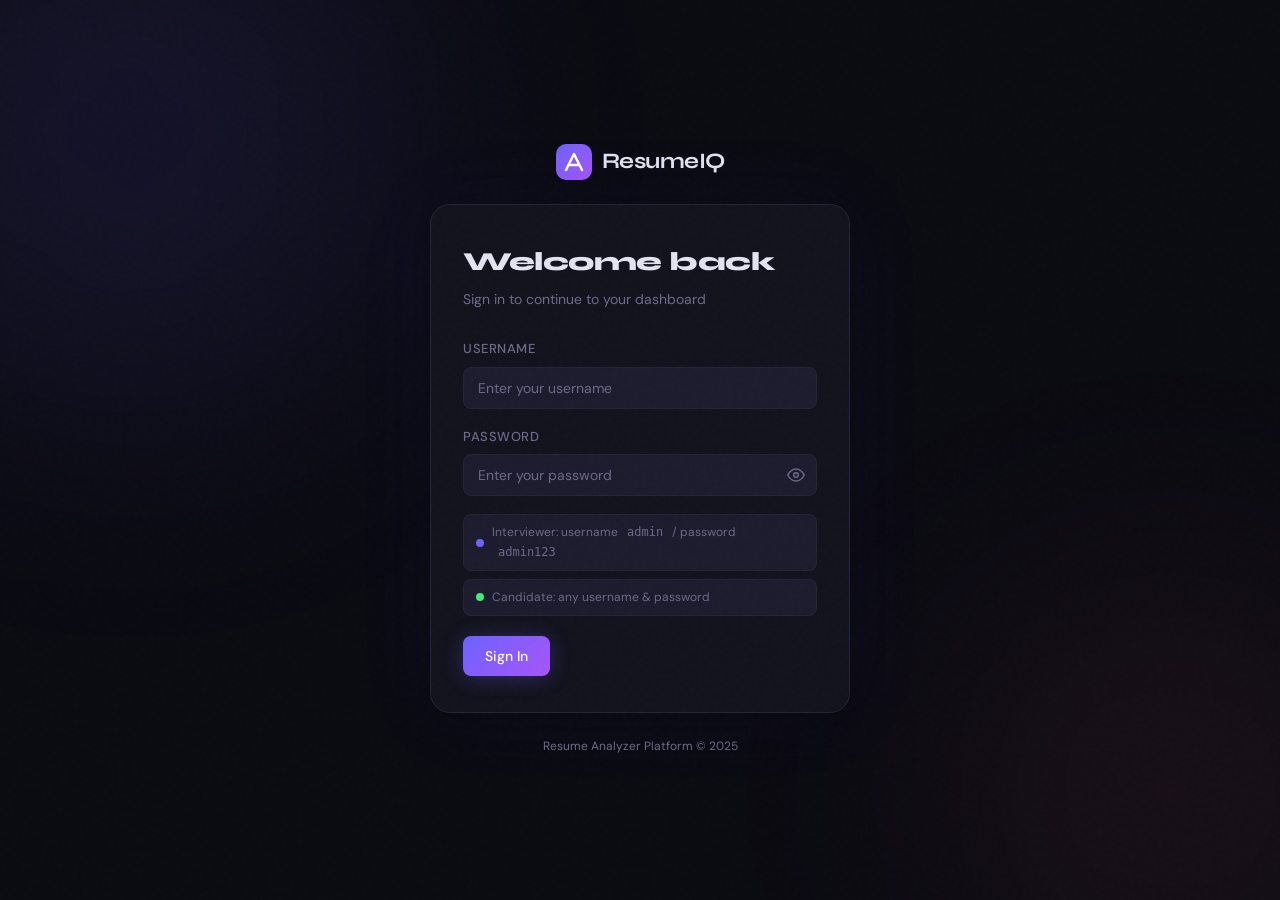
<file: frontend/index.html>
<script>
const API = "https://resume-analyzer-ufff.onrender.com"; // replace with your Render URL
</script>

<!DOCTYPE html>
<html lang="en">
<head>
<meta charset="UTF-8"/>
<meta name="viewport" content="width=device-width,initial-scale=1.0"/>
<title>ResumeIQ — Login</title>
<link href="https://fonts.googleapis.com/css2?family=Syne:wght@400;700;800&family=DM+Sans:wght@300;400;500&display=swap" rel="stylesheet">
<link rel="stylesheet" href="style.css"/>
</head>
<body class="login-page">
  <div class="orb orb1"></div>
  <div class="orb orb2"></div>

  <div class="login-wrap">
    <div class="login-brand">
      <div class="brand-icon">
        <svg width="36" height="36" viewBox="0 0 36 36" fill="none">
          <rect width="36" height="36" rx="10" fill="url(#bg)"/>
          <path d="M10 26L18 10L26 26" stroke="white" stroke-width="2.5" stroke-linecap="round" stroke-linejoin="round"/>
          <path d="M13 21H23" stroke="white" stroke-width="2.5" stroke-linecap="round"/>
          <defs><linearGradient id="bg" x1="0" y1="0" x2="36" y2="36" gradientUnits="userSpaceOnUse">
            <stop stop-color="#6c63ff"/><stop offset="1" stop-color="#a855f7"/>
          </linearGradient></defs>
        </svg>
      </div>
      <span class="brand-name">ResumeIQ</span>
    </div>

    <div class="login-card">
      <h1 class="login-title">Welcome back</h1>
      <p class="login-sub">Sign in to continue to your dashboard</p>

      <div id="errorMsg" class="alert alert-error" style="display:none"></div>

      <div class="form-group">
        <label class="form-label">Username</label>
        <input type="text" id="username" class="form-input" placeholder="Enter your username" autocomplete="username"/>
      </div>

      <div class="form-group">
        <label class="form-label">Password</label>
        <div class="input-wrap">
          <input type="password" id="password" class="form-input" placeholder="Enter your password" autocomplete="current-password"/>
          <button class="toggle-pass" onclick="togglePass()" type="button">
            <svg id="eyeIcon" width="18" height="18" viewBox="0 0 24 24" fill="none" stroke="currentColor" stroke-width="2"><path d="M1 12s4-8 11-8 11 8 11 8-4 8-11 8-11-8-11-8z"/><circle cx="12" cy="12" r="3"/></svg>
          </button>
        </div>
      </div>

      <div class="role-hint">
        <div class="hint-badge">
          <span class="dot dot-purple"></span>
          <span>Interviewer: username <code>admin</code> / password <code>admin123</code></span>
        </div>
        <div class="hint-badge">
          <span class="dot dot-green"></span>
          <span>Candidate: any username &amp; password</span>
        </div>
      </div>

      <button class="btn-primary" onclick="login()" id="loginBtn">
        <span id="loginText">Sign In</span>
        <div id="loginSpinner" class="spinner" style="display:none"></div>
      </button>
    </div>

    <p class="login-footer">Resume Analyzer Platform &copy; 2025</p>
  </div>

  <script src="script.js"></script>
  <script>
    function togglePass() {
      const p = document.getElementById('password');
      p.type = p.type === 'password' ? 'text' : 'password';
    }
    async function login() {
      const username = document.getElementById('username').value.trim();
      const password = document.getElementById('password').value;
      const err = document.getElementById('errorMsg');
      err.style.display = 'none';

      if (!username || !password) {
        err.textContent = 'Please fill in all fields.';
        err.style.display = 'flex';
        return;
      }

      setLoading('loginBtn','loginText','loginSpinner', true, 'Signing in…');

      try {
        const res = await fetch(`${API}/login`, {
          method: 'POST',
          headers: {'Content-Type':'application/json'},
          body: JSON.stringify({username, password})
        });
        const data = await res.json();

        localStorage.setItem('token', data.token);
        localStorage.setItem('role', data.role);

        if (data.role === 'interviewer') {
          window.location.href = 'interviewer.html';
        } else {
          window.location.href = 'upload.html';
        }
      } catch(e) {
        document.getElementById('errorMsg').textContent = 'Connection error. Is the backend running?';
        document.getElementById('errorMsg').style.display = 'flex';
        setLoading('loginBtn','loginText','loginSpinner', false, 'Sign In');
      }
    }

    document.addEventListener('keydown', e => { if(e.key === 'Enter') login(); });
  </script>
</body>
</html>
</file>
<file: frontend/style.css>
/* ════════════════════════════════
   ResumeIQ — Shared Stylesheet
   ════════════════════════════════ */

:root {
  --bg: #0b0b12;
  --surface: #13131e;
  --surface2: #1c1c2e;
  --border: #252538;
  --accent: #6c63ff;
  --accent-glow: rgba(108,99,255,0.25);
  --accent2: #ff6584;
  --accent3: #43e97b;
  --text: #e2e2f0;
  --muted: #6b6b8a;
  --gold: #f5c842;
  --purple: #a855f7;
  --radius: 14px;
  --radius-sm: 8px;
  --shadow: 0 4px 32px rgba(0,0,0,0.4);
}

*, *::before, *::after { box-sizing: border-box; margin: 0; padding: 0; }
html { scroll-behavior: smooth; }

body {
  background: var(--bg);
  color: var(--text);
  font-family: 'DM Sans', sans-serif;
  font-size: 15px;
  line-height: 1.6;
  min-height: 100vh;
  overflow-x: hidden;
}

/* ── NOISE ── */
body::before {
  content: '';
  position: fixed; inset: 0;
  background-image: url("data:image/svg+xml,%3Csvg viewBox='0 0 200 200' xmlns='http://www.w3.org/2000/svg'%3E%3Cfilter id='n'%3E%3CfeTurbulence type='fractalNoise' baseFrequency='0.9' numOctaves='4' stitchTiles='stitch'/%3E%3C/filter%3E%3Crect width='100%25' height='100%25' filter='url(%23n)' opacity='0.04'/%3E%3C/svg%3E");
  pointer-events: none; z-index: 9999; opacity: .35;
}

/* ── ORBS ── */
.orb { position: fixed; border-radius: 50%; filter: blur(130px); pointer-events: none; z-index: 0; }
.orb1 { width: 560px; height: 560px; background: rgba(108,99,255,.1); top: -150px; left: -150px; }
.orb2 { width: 420px; height: 420px; background: rgba(255,101,132,.07); bottom: -100px; right: -100px; }

/* ── TYPOGRAPHY ── */
h1, h2, h3 { font-family: 'Syne', sans-serif; }
.grad-text {
  background: linear-gradient(135deg, #6c63ff, #a855f7, #ff6584);
  -webkit-background-clip: text;
  -webkit-text-fill-color: transparent;
  background-clip: text;
}
.muted { color: var(--muted); font-size: 13px; }
.muted-text { color: var(--muted); font-size: 13px; }
code { font-family: 'DM Mono', monospace; background: var(--surface2); padding: 1px 6px; border-radius: 4px; font-size: 12px; }

/* ════════════════════════
   LOGIN PAGE
   ════════════════════════ */
.login-page {
  display: flex;
  align-items: center;
  justify-content: center;
  min-height: 100vh;
  padding: 24px;
}

.login-wrap {
  width: 100%;
  max-width: 420px;
  position: relative;
  z-index: 1;
  display: flex;
  flex-direction: column;
  align-items: center;
  gap: 24px;
}

.login-brand {
  display: flex;
  align-items: center;
  gap: 10px;
  font-family: 'Syne', sans-serif;
  font-size: 22px;
  font-weight: 700;
  letter-spacing: -0.5px;
}

.login-card {
  width: 100%;
  background: var(--surface);
  border: 1px solid var(--border);
  border-radius: 20px;
  padding: 36px 32px;
  box-shadow: var(--shadow), 0 0 80px rgba(108,99,255,.08);
}

.login-title {
  font-size: 26px;
  font-weight: 800;
  margin-bottom: 6px;
  letter-spacing: -0.5px;
}
.login-sub { color: var(--muted); margin-bottom: 28px; font-size: 14px; }

.login-footer { color: var(--muted); font-size: 12px; }

/* ── ROLE HINT ── */
.role-hint {
  display: flex;
  flex-direction: column;
  gap: 8px;
  margin: 16px 0 20px;
}
.hint-badge {
  display: flex;
  align-items: center;
  gap: 8px;
  background: var(--surface2);
  border: 1px solid var(--border);
  border-radius: 8px;
  padding: 8px 12px;
  font-size: 12px;
  color: var(--muted);
}
.dot { width: 8px; height: 8px; border-radius: 50%; flex-shrink: 0; }
.dot-purple { background: var(--accent); }
.dot-green { background: var(--accent3); }

/* ════════════════════════
   NAVBAR
   ════════════════════════ */
.navbar {
  position: sticky;
  top: 0;
  z-index: 100;
  display: flex;
  align-items: center;
  padding: 0 28px;
  height: 60px;
  background: rgba(11,11,18,0.85);
  backdrop-filter: blur(20px);
  border-bottom: 1px solid var(--border);
  gap: 24px;
}

.nav-brand {
  display: flex;
  align-items: center;
  gap: 10px;
  font-family: 'Syne', sans-serif;
  font-size: 18px;
  font-weight: 700;
  letter-spacing: -0.3px;
  flex-shrink: 0;
}

.nav-tabs {
  display: flex;
  gap: 4px;
  flex: 1;
  justify-content: center;
}

.nav-tab {
  background: none;
  border: none;
  color: var(--muted);
  font-family: 'DM Sans', sans-serif;
  font-size: 14px;
  font-weight: 500;
  padding: 6px 16px;
  border-radius: 8px;
  cursor: pointer;
  transition: all 0.2s;
}
.nav-tab:hover { background: var(--surface2); color: var(--text); }
.nav-tab.active { background: rgba(108,99,255,0.15); color: var(--accent); }

.nav-links { flex: 1; }
.nav-right { display: flex; align-items: center; gap: 12px; }

.nav-badge {
  font-size: 11px;
  font-weight: 600;
  padding: 3px 10px;
  border-radius: 100px;
  letter-spacing: 0.5px;
  text-transform: uppercase;
}
.interviewer-badge { background: rgba(108,99,255,0.15); color: var(--accent); border: 1px solid rgba(108,99,255,0.3); }
.candidate-badge { background: rgba(67,233,123,0.1); color: var(--accent3); border: 1px solid rgba(67,233,123,0.2); }

/* ════════════════════════
   PAGE LAYOUT
   ════════════════════════ */
.app-page { display: flex; flex-direction: column; min-height: 100vh; }

.page-content {
  flex: 1;
  max-width: 1100px;
  margin: 0 auto;
  width: 100%;
  padding: 40px 28px 60px;
  position: relative;
  z-index: 1;
}

.page-title {
  font-size: 32px;
  font-weight: 800;
  letter-spacing: -1px;
  line-height: 1.2;
}
.page-sub { color: var(--muted); margin-top: 6px; font-size: 14px; }

.section-title {
  font-family: 'Syne', sans-serif;
  font-size: 20px;
  font-weight: 700;
}

.panel-header {
  display: flex;
  align-items: flex-start;
  justify-content: space-between;
  margin-bottom: 28px;
  gap: 16px;
}

/* ════════════════════════
   CARD
   ════════════════════════ */
.card {
  background: var(--surface);
  border: 1px solid var(--border);
  border-radius: var(--radius);
  padding: 24px;
  transition: border-color 0.2s;
}
.card:hover { border-color: rgba(108,99,255,0.3); }

/* ════════════════════════
   FORMS
   ════════════════════════ */
.form-group { margin-bottom: 18px; }
.form-label {
  display: block;
  font-size: 13px;
  font-weight: 500;
  color: var(--muted);
  margin-bottom: 7px;
  text-transform: uppercase;
  letter-spacing: 0.5px;
}
.form-input {
  width: 100%;
  background: var(--surface2);
  border: 1px solid var(--border);
  border-radius: var(--radius-sm);
  padding: 11px 14px;
  color: var(--text);
  font-family: 'DM Sans', sans-serif;
  font-size: 14px;
  outline: none;
  transition: border-color 0.2s, box-shadow 0.2s;
}
.form-input:focus {
  border-color: var(--accent);
  box-shadow: 0 0 0 3px var(--accent-glow);
}
.form-input::placeholder { color: var(--muted); }

.input-wrap { position: relative; }
.toggle-pass {
  position: absolute; right: 12px; top: 50%;
  transform: translateY(-50%);
  background: none; border: none;
  color: var(--muted); cursor: pointer;
  display: flex; align-items: center;
}

/* ════════════════════════
   BUTTONS
   ════════════════════════ */
.btn-primary {
  display: inline-flex;
  align-items: center;
  justify-content: center;
  gap: 8px;
  background: linear-gradient(135deg, var(--accent), var(--purple));
  color: white;
  border: none;
  border-radius: var(--radius-sm);
  padding: 11px 22px;
  font-family: 'DM Sans', sans-serif;
  font-size: 14px;
  font-weight: 500;
  cursor: pointer;
  transition: opacity 0.2s, transform 0.1s, box-shadow 0.2s;
  box-shadow: 0 2px 20px rgba(108,99,255,.3);
  white-space: nowrap;
}
.btn-primary:hover { opacity: 0.9; transform: translateY(-1px); box-shadow: 0 4px 28px rgba(108,99,255,.45); }
.btn-primary:active { transform: translateY(0); }
.btn-primary:disabled { opacity: 0.5; cursor: not-allowed; transform: none; }
.btn-full { width: 100%; }

.btn-outline {
  display: inline-flex; align-items: center; justify-content: center;
  background: transparent;
  border: 1px solid var(--border);
  color: var(--text);
  border-radius: var(--radius-sm);
  padding: 9px 20px;
  font-family: 'DM Sans', sans-serif;
  font-size: 14px;
  cursor: pointer;
  transition: all 0.2s;
}
.btn-outline:hover { border-color: var(--accent); color: var(--accent); }

.btn-ghost {
  background: none; border: none;
  color: var(--muted); font-family: 'DM Sans', sans-serif;
  font-size: 14px; cursor: pointer;
  padding: 6px 12px; border-radius: 8px;
  transition: all 0.2s;
}
.btn-ghost:hover { background: var(--surface2); color: var(--text); }

.btn-remove {
  background: none; border: none;
  color: var(--muted); font-size: 16px;
  cursor: pointer; padding: 4px 6px;
  border-radius: 6px; transition: all 0.2s;
  line-height: 1;
}
.btn-remove:hover { background: rgba(255,101,132,0.1); color: var(--accent2); }

.btn-link {
  color: var(--accent); font-size: 13px;
  text-decoration: none; transition: opacity 0.2s;
}
.btn-link:hover { opacity: 0.75; }

/* ════════════════════════
   ALERTS
   ════════════════════════ */
.alert {
  display: flex; align-items: center; gap: 10px;
  padding: 12px 16px;
  border-radius: var(--radius-sm);
  font-size: 14px;
  margin-bottom: 16px;
  border: 1px solid transparent;
}
.alert-error { background: rgba(255,101,132,0.1); color: var(--accent2); border-color: rgba(255,101,132,0.2); }
.alert-success { background: rgba(67,233,123,0.1); color: var(--accent3); border-color: rgba(67,233,123,0.2); }

/* ════════════════════════
   SPINNERS
   ════════════════════════ */
.spinner {
  width: 16px; height: 16px;
  border: 2px solid rgba(255,255,255,0.3);
  border-top-color: white;
  border-radius: 50%;
  animation: spin 0.7s linear infinite;
  flex-shrink: 0;
}
.spinner-lg {
  width: 36px; height: 36px;
  border: 3px solid rgba(108,99,255,0.2);
  border-top-color: var(--accent);
  border-radius: 50%;
  animation: spin 0.7s linear infinite;
}
@keyframes spin { to { transform: rotate(360deg); } }

.loading-state {
  display: flex; flex-direction: column;
  align-items: center; gap: 16px;
  padding: 60px 20px;
  color: var(--muted); font-size: 14px;
}
.empty-state {
  display: flex; flex-direction: column;
  align-items: center; gap: 12px;
  padding: 60px 20px;
  color: var(--muted); text-align: center;
}
.empty-icon { font-size: 48px; }

/* ════════════════════════
   TAGS & CHIPS
   ════════════════════════ */
.tags-wrap { display: flex; flex-wrap: wrap; gap: 6px; margin-top: 4px; }
.tag {
  font-size: 12px; font-family: 'DM Mono', monospace;
  background: var(--surface2);
  border: 1px solid var(--border);
  border-radius: 6px; padding: 3px 9px;
  color: var(--text);
}
.tag-more { color: var(--muted); }
.tag-gold { background: rgba(245,200,66,0.1); border-color: rgba(245,200,66,0.2); color: var(--gold); }
.tag-purple { background: rgba(168,85,247,0.1); border-color: rgba(168,85,247,0.2); color: var(--purple); }
.tag-match { background: rgba(67,233,123,0.1); border-color: rgba(67,233,123,0.2); color: var(--accent3); }
.tag-miss { background: rgba(255,101,132,0.08); border-color: rgba(255,101,132,0.15); color: var(--accent2); }

.chip {
  display: inline-flex; align-items: center; gap: 6px;
  background: rgba(108,99,255,0.15); border: 1px solid rgba(108,99,255,0.3);
  color: var(--accent); border-radius: 100px;
  font-size: 13px; padding: 4px 10px 4px 12px;
}
.chip-remove {
  background: none; border: none; color: rgba(108,99,255,0.6);
  cursor: pointer; font-size: 12px; padding: 0 2px; line-height: 1;
  transition: color 0.2s;
}
.chip-remove:hover { color: var(--accent2); }
.skill-chips { display: flex; flex-wrap: wrap; gap: 6px; margin-top: 12px; min-height: 4px; }

/* ════════════════════════
   UPLOAD PAGE
   ════════════════════════ */
.upload-hero { margin-bottom: 28px; text-align: center; }
.upload-card { max-width: 600px; margin: 0 auto 40px; }

.dropzone {
  border: 2px dashed var(--border);
  border-radius: var(--radius);
  padding: 48px 32px;
  display: flex; flex-direction: column;
  align-items: center; gap: 12px;
  transition: all 0.2s; cursor: pointer;
  text-align: center;
}
.dropzone:hover, .dropzone.drag-over {
  border-color: var(--accent);
  background: rgba(108,99,255,0.05);
}
.drop-icon { margin-bottom: 4px; }
.drop-title { font-family: 'Syne', sans-serif; font-size: 17px; font-weight: 700; }
.drop-sub { color: var(--muted); font-size: 13px; margin-bottom: 8px; }

.file-preview {
  display: flex; align-items: center; gap: 14px;
  padding: 14px;
  background: var(--surface2);
  border-radius: var(--radius-sm);
  border: 1px solid var(--border);
  margin-bottom: 16px;
}
.file-icon { font-size: 28px; }
.file-info { flex: 1; }
.file-name { display: block; font-weight: 500; font-size: 14px; }
.file-size { font-size: 12px; color: var(--muted); }

/* ── RESULTS ── */
.results-section { max-width: 860px; margin: 0 auto; animation: fadeUp 0.4s ease; }

.results-header {
  display: flex; align-items: center;
  justify-content: space-between;
  margin-bottom: 24px;
}
.score-badge-big {
  font-family: 'Syne', sans-serif;
  font-size: 22px; font-weight: 800;
  padding: 8px 18px;
  border-radius: 12px;
  border: 1px solid currentColor;
}

.results-grid {
  display: grid;
  grid-template-columns: repeat(auto-fit, minmax(220px, 1fr));
  gap: 16px;
  margin-bottom: 20px;
}
.result-card { display: flex; flex-direction: column; gap: 8px; }
.rc-icon { font-size: 22px; }
.rc-label { font-size: 12px; text-transform: uppercase; letter-spacing: 0.8px; color: var(--muted); font-weight: 600; }
.rc-value { font-family: 'Syne', sans-serif; font-size: 28px; font-weight: 800; }

.score-breakdown { margin-top: 4px; }
.score-bar-wrap { display: flex; align-items: center; gap: 14px; }
.score-bar-label { font-size: 13px; color: var(--muted); min-width: 100px; }
.score-bar-track { flex: 1; height: 8px; background: var(--surface2); border-radius: 100px; overflow: hidden; }
.score-bar-fill { height: 100%; border-radius: 100px; transition: width 1s cubic-bezier(.22,1,.36,1); }
.score-bar-num { font-family: 'DM Mono', monospace; font-size: 14px; min-width: 55px; text-align: right; }

/* ════════════════════════
   INTERVIEWER TABS
   ════════════════════════ */
.tab-panel.active { display: block !important; animation: fadeUp 0.3s ease; }

/* ── CANDIDATES GRID ── */
.candidates-grid {
  display: grid;
  grid-template-columns: repeat(auto-fill, minmax(280px, 1fr));
  gap: 16px;
}
.candidate-card { cursor: pointer; transition: all 0.2s; }
.candidate-card:hover { border-color: var(--accent); transform: translateY(-2px); box-shadow: 0 8px 32px rgba(108,99,255,.15); }

.cc-top { display: flex; align-items: center; gap: 12px; margin-bottom: 14px; }
.cc-avatar {
  width: 42px; height: 42px; border-radius: 12px;
  background: linear-gradient(135deg, var(--accent), var(--purple));
  display: flex; align-items: center; justify-content: center;
  font-family: 'Syne', sans-serif; font-size: 18px; font-weight: 700;
  color: white; flex-shrink: 0;
}
.cc-info { flex: 1; min-width: 0; }
.cc-name { font-weight: 600; font-size: 15px; white-space: nowrap; overflow: hidden; text-overflow: ellipsis; }
.cc-cgpa { font-size: 12px; color: var(--muted); margin-top: 2px; }
.cc-score {
  font-family: 'Syne', sans-serif; font-size: 18px; font-weight: 800;
  padding: 4px 10px; border-radius: 8px; border: 1px solid;
  flex-shrink: 0; text-align: center;
  line-height: 1.3;
}
.cc-score span { font-size: 11px; opacity: 0.7; }
.cc-skills { display: flex; flex-wrap: wrap; gap: 5px; margin-bottom: 14px; }
.cc-footer { display: flex; justify-content: space-between; align-items: center; font-size: 13px; }
.view-link { color: var(--accent); font-size: 13px; }

/* ── LEADERBOARD ── */
.lb-header, .lb-row {
  display: grid;
  grid-template-columns: 60px 1fr 80px 70px 1fr;
  align-items: center;
  gap: 16px;
  padding: 12px 20px;
}
.lb-header {
  font-size: 11px; text-transform: uppercase; letter-spacing: 0.8px;
  color: var(--muted); font-weight: 600;
  border-bottom: 1px solid var(--border);
}
.lb-row {
  background: var(--surface);
  border: 1px solid var(--border);
  border-radius: var(--radius-sm);
  margin-bottom: 6px;
  transition: all 0.2s;
  font-size: 14px;
}
.lb-row:hover { border-color: rgba(108,99,255,0.3); }
.lb-top { background: linear-gradient(135deg, rgba(108,99,255,0.06), rgba(168,85,247,0.04)); border-color: rgba(108,99,255,0.2); }
.lb-rank { font-family: 'Syne', sans-serif; font-size: 18px; font-weight: 800; }
.lb-name { font-weight: 500; }
.lb-score { font-family: 'DM Mono', monospace; font-weight: 700; }
.lb-cgpa { color: var(--muted); font-size: 13px; }
.lb-skills { display: flex; flex-wrap: wrap; gap: 4px; }

/* ── JOB MATCH ── */
.jm-input-card { margin-bottom: 28px; }
.jm-input-row {
  display: flex; gap: 10px; align-items: flex-start;
}
.jm-input-row .form-input { flex: 1; }

.match-list { display: flex; flex-direction: column; gap: 12px; }
.match-card {
  display: flex; align-items: center;
  gap: 20px; padding: 16px 20px;
}
.mc-left { display: flex; align-items: center; gap: 12px; min-width: 200px; }
.mc-right { flex: 1; display: flex; flex-direction: column; gap: 8px; }
.match-pct { font-family: 'Syne', sans-serif; font-size: 20px; font-weight: 800; text-align: right; }
.match-bar-track { height: 6px; background: var(--surface2); border-radius: 100px; overflow: hidden; }
.match-bar-fill { height: 100%; border-radius: 100px; transition: width 1s cubic-bezier(.22,1,.36,1); }
.matched-skills { display: flex; flex-wrap: wrap; gap: 4px; }

/* ════════════════════════
   MODAL
   ════════════════════════ */
.modal-backdrop {
  position: fixed; inset: 0;
  background: rgba(0,0,0,0.7);
  backdrop-filter: blur(8px);
  z-index: 1000;
  display: flex; align-items: center; justify-content: center;
  padding: 20px;
  animation: fadeIn 0.2s ease;
}
.modal-box {
  background: var(--surface);
  border: 1px solid var(--border);
  border-radius: 20px;
  width: 100%; max-width: 540px;
  box-shadow: 0 20px 80px rgba(0,0,0,0.5);
  overflow: hidden;
  animation: slideUp 0.25s cubic-bezier(.22,1,.36,1);
}
.modal-header {
  display: flex; align-items: center;
  justify-content: space-between;
  padding: 20px 24px 16px;
  border-bottom: 1px solid var(--border);
}
.modal-title { font-family: 'Syne', sans-serif; font-size: 18px; font-weight: 700; }
.modal-body { padding: 24px; }
.modal-score { font-family: 'Syne', sans-serif; font-size: 24px; font-weight: 800; margin-bottom: 20px; }
.modal-grid { display: grid; gap: 18px; }
.modal-section {}
.modal-sec-title { font-size: 11px; text-transform: uppercase; letter-spacing: 0.8px; color: var(--muted); font-weight: 600; margin-bottom: 8px; }
.modal-sec-val { font-family: 'Syne', sans-serif; font-size: 22px; font-weight: 700; }

/* ════════════════════════
   ANIMATIONS
   ════════════════════════ */
@keyframes fadeUp {
  from { opacity: 0; transform: translateY(16px); }
  to { opacity: 1; transform: translateY(0); }
}
@keyframes slideUp {
  from { opacity: 0; transform: translateY(24px) scale(0.97); }
  to { opacity: 1; transform: translateY(0) scale(1); }
}
@keyframes fadeIn {
  from { opacity: 0; } to { opacity: 1; }
}

/* ════════════════════════
   RESPONSIVE
   ════════════════════════ */
@media (max-width: 700px) {
  .navbar { padding: 0 16px; gap: 12px; }
  .nav-tabs { gap: 2px; }
  .nav-tab { padding: 5px 10px; font-size: 13px; }
  .page-content { padding: 24px 16px 40px; }
  .page-title { font-size: 24px; }
  .panel-header { flex-direction: column; }
  .jm-input-row { flex-direction: column; }
  .match-card { flex-direction: column; align-items: flex-start; }
  .mc-left { min-width: unset; }
  .lb-header, .lb-row { grid-template-columns: 50px 1fr 70px; }
  .lb-cgpa, .lb-skills { display: none; }
  .login-card { padding: 24px 20px; }
}
</file>
